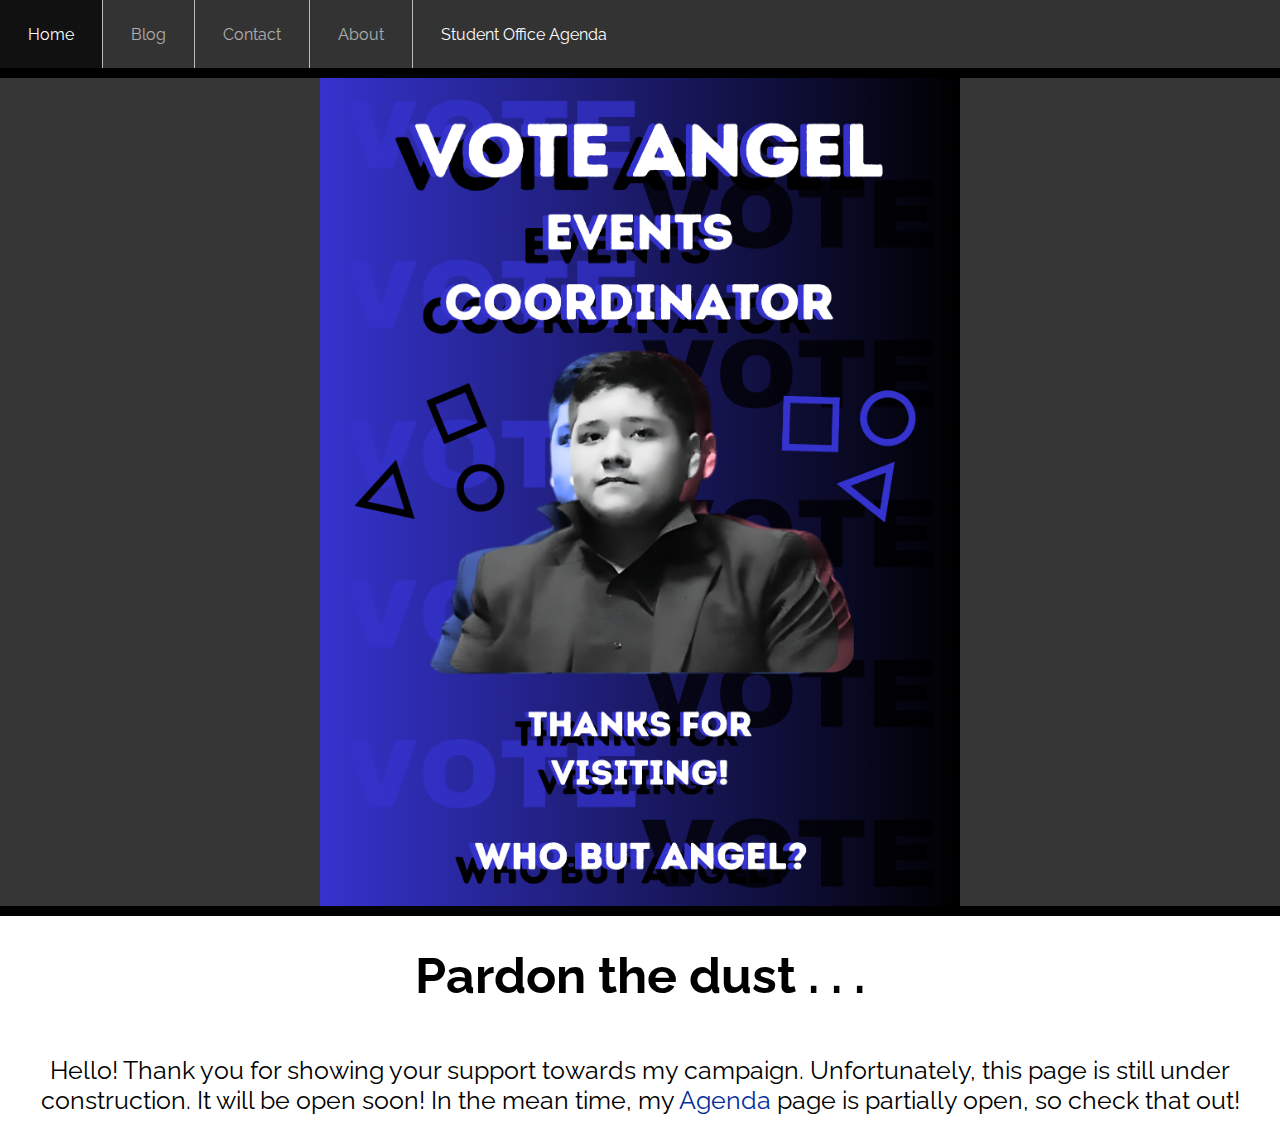
<file: index.html>
<!DOCTYPE html>
<html>
    <head>
        <title> The Sector - Home</title>
        <link rel="stylesheet" href="settings.css">
        <link rel="preconnect" href="https://fonts.googleapis.com">
<link rel="preconnect" href="https://fonts.gstatic.com" crossorigin>
<link href="https://fonts.googleapis.com/css2?family=Montserrat&family=Raleway:ital,wght@0,100..900;1,100..900&display=swap" rel="stylesheet">
    </head>
    <body>
        <ul class="topMenu">
            <li><a href="index.html" class="active">Home</a></li>
            <li><a href="#" class="disabled">Blog</a></li>
            <li><a href="#" class="disabled">Contact</a></li>
            <li><a href="#" class="disabled">About</a></li>
            <li><a href="agenda.html">Student Office Agenda</a></li>
            <!-- Erase # once finished
            <li><a href="blog.html" >Blog</a></li>
            <li><a href="contact.html">Contact</a></li>
            <li><a href="about.html">About</a></li>
            <li><a href="agenda.html">Student Office Agenda</a></li> 
            -->
        </ul>
        
        <div id="blackover">
        <img src="websiteposter.png" id="votecardstyles">
        </div>

        <h1 class="titleCard" id="big">Pardon the dust . . .</h1>
        <p id="blurbs">Hello! Thank you for showing your support towards my campaign. Unfortunately, this page is still under construction. It will be open soon! In the mean time, my <a href="agenda.html" class="intext">Agenda</a> page is partially open, so check that out!</p>
        
    </body>
</html>
</file>
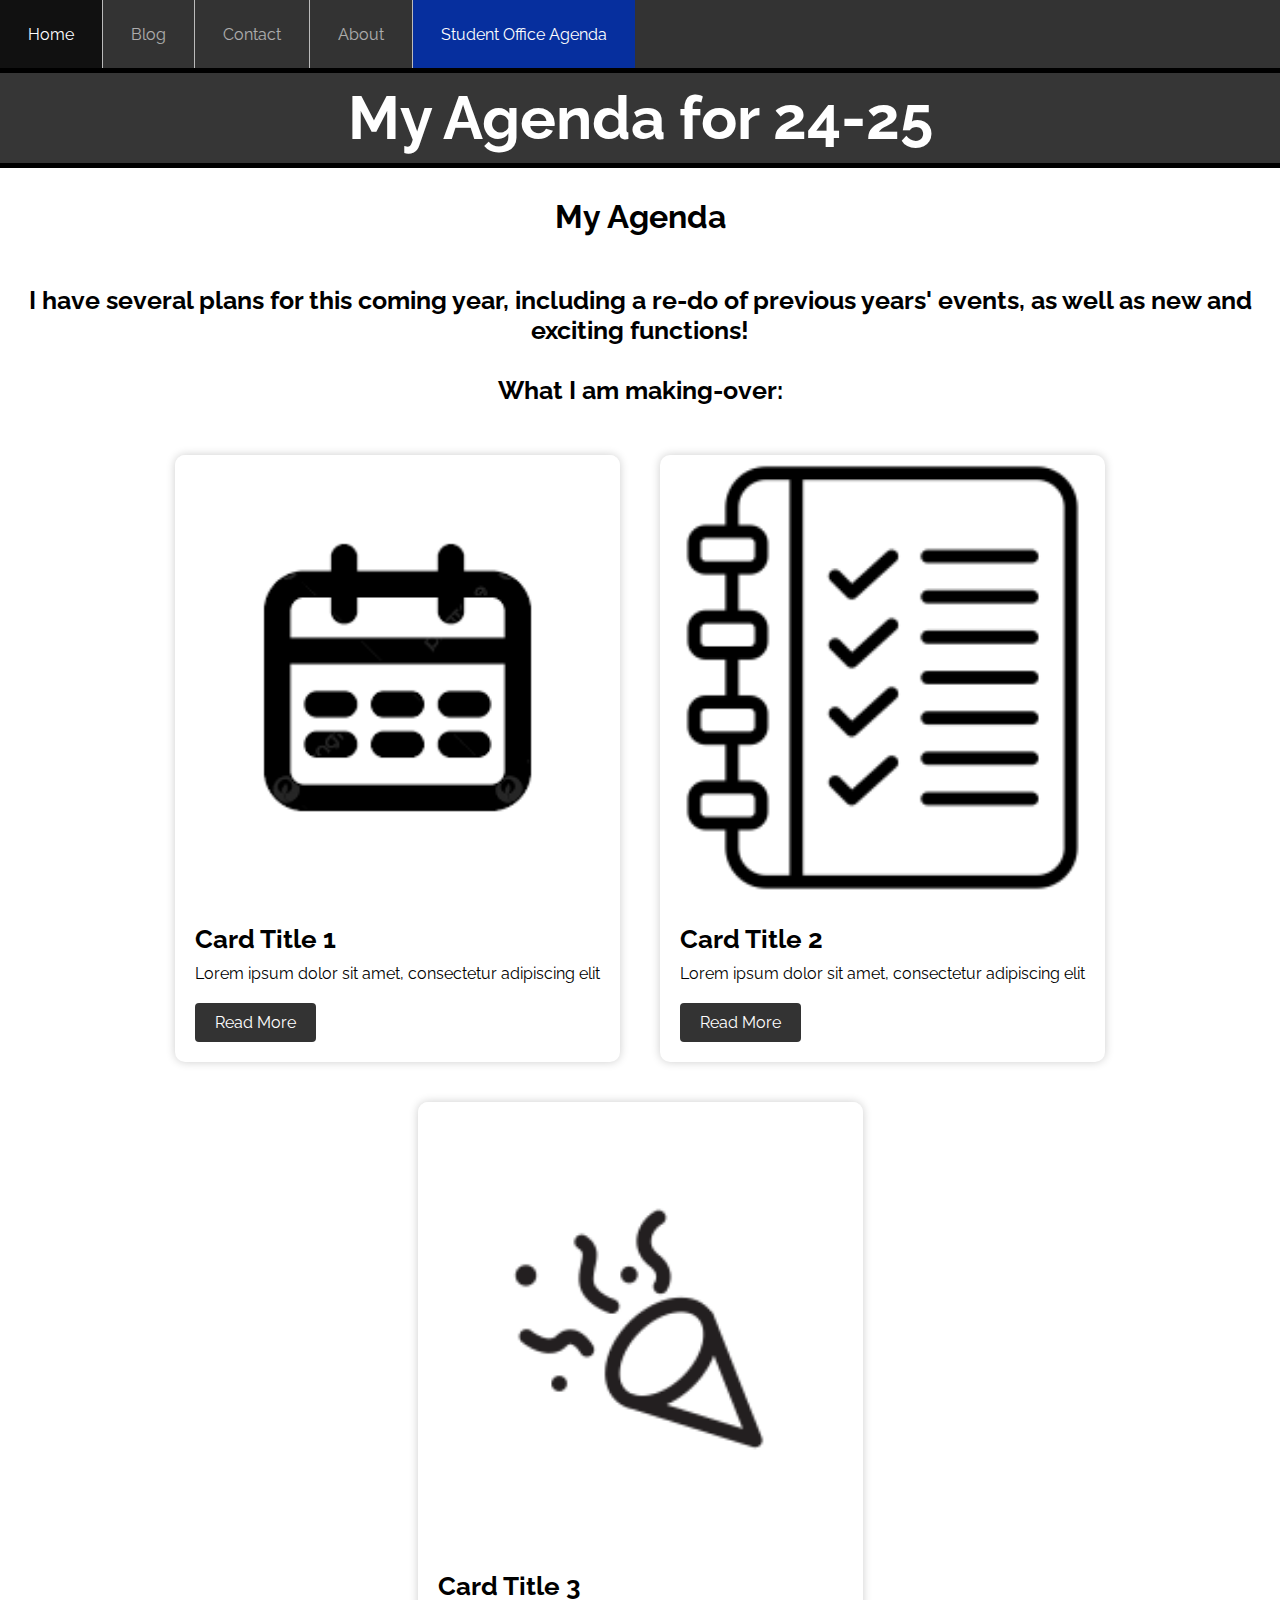
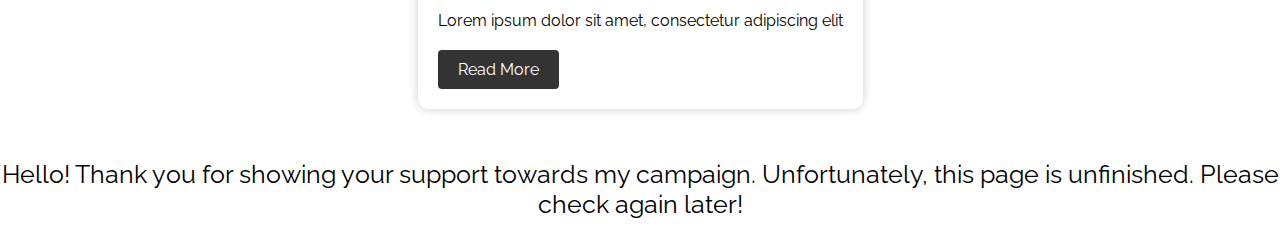
<file: agenda.html>
<!DOCTYPE html>
<html>
    <head>
        <title> Who But Angel? - Agenda</title>
        <link rel="stylesheet" type="text/css" href="settings.css">
        <link rel="preconnect" href="https://fonts.googleapis.com">
        <link rel="preconnect" href="https://fonts.gstatic.com" crossorigin>
        <link href="https://fonts.googleapis.com/css2?family=Montserrat&family=Raleway:ital,wght@0,100..900;1,100..900&display=swap" rel="stylesheet">
        <meta charset="utf-8">
        <meta name="viewport" content="width=device-width, initial-scale=1.0">
        
    </head>
    <body>
        <ul class="topMenu">
            <li><a href="index.html">Home</a></li>
            <li><a href="#" class="disabled">Blog</a></li>
            <li><a href="#" class="disabled">Contact</a></li>
            <li><a href="#" class="disabled">About</a></li>
            <li><a href="agenda.html" class="active">Student Office Agenda</a></li>
            <!-- Erase # once finished
            <li><a href="blog.html" >Blog</a></li>
            <li><a href="contact.html">Contact</a></li>
            <li><a href="about.html">About</a></li>
            <li><a href="agenda.html">Student Office Agenda</a></li> 
            -->
        </ul>
        <div id="agendacards">
        <p class="topCard"><strong>My Agenda for 24-25</strong></p>
        </div>
        <div>
            <h1 class="titleCard">My Agenda</h1>
            <p id="blurbs"><strong>I have several plans for this coming year, including a re-do of previous years' events, as well as new and exciting functions!  </strong></p>
            <p id="blurbs"><strong>What I am making-over:  </strong></p>
        </div>
        
        <div class="container">
            <div class="card">
                <div class="card-image">
                <img src="agendaIcon.png">
                </div>
                <div class="content">
                <h3>Card Title 1</h3>
                <p>Lorem ipsum dolor sit amet, consectetur adipiscing elit</p>
                <a href="" class="button" class="cardcontent">Read More</a>
                </div>
                
                
                <div class="modal">
                    <div class="modal-content">
                    <span class="close">&times;</span>
                    <p>Some text in the Modal..</p>    
                    </div>        
                </div>
                
                
                
            </div>
                
            <div class="card">
                <div class="card-image">
                <img src="journalIcon.png">
                </div>
                <div class="content">
                <h3>Card Title 2</h3>
                <p>Lorem ipsum dolor sit amet, consectetur adipiscing elit</p>
                <a href="" class="button" class="cardcontent">Read More</a>
                </div>
            </div>
            <div class="card">
                <div class="card-image">
                <img src="eventIcon.png">
                </div>
                <div class="content">
                <h3>Card Title 3</h3>
                <p>Lorem ipsum dolor sit amet, consectetur adipiscing elit</p>
                <a href="" class="button" class="cardcontent">Read More</a>
                </div>
            </div>
        </div>
        
        
        
        
        
        
        
        
        <space><p id="blurbs">Hello! Thank you for showing your support towards my campaign. Unfortunately, this page is unfinished. Please check again later!</p></space>
        
        
    </body>
</html>
</file>
<file: settings.css>
ul { /* UL */
    list-style-type: none;
    margin: 0;
    padding: 0;
    overflow: hidden;
    background-color: #333;
    position: -webkit-sticky; /* Safari */
    position: sticky;
    top: 0;
    width: 100%;
  }
li { /* LI */
    float: left;
    border-right: 1px solid #bbb;
  }
li a { /* A */
    display: block;
    color: white;
    text-align: center;
    padding: 24.5px 28px;
    text-decoration: none;
    font-family: "Raleway", sans-serif;
    font-optical-sizing: auto;
    font-style: normal;
    transition: 0.2s;
  }
li a:hover {
    background-color: #111;
  }
  .active {
    background-color: #062f9e;
  }
  li:last-child {
    border-right: none;
  }
body {
   margin: 0;
    /*background-image: linear-gradient(to bottom right, #000000, #3533CD);*/
    
}

.titleCard {
    display: block;
    text-align: center;
    margin: 10px;
    padding: 20px;
    margin-left: auto;
    margin-right: auto;
    font-family: "Raleway", sans-serif;
    font-optical-sizing: auto;
    font-style: normal;
}



.topCard {
    display: block;
    text-align: center;
    margin: 0;
    margin-left: auto;
    margin-right: auto;
    padding-bottom: 10px;
    padding-top: 10px;
    width: 50%;
    color: white;
    font-family: "Raleway", sans-serif;
    font-size: 60px;
    font-style: normal;
}

.topImg {
    display: block;
    margin-left: auto;
    margin-right: auto;
}


#blackover {
    background-color: #363636;
    border-bottom: 10px solid black;
    border-top: 10px solid black;

}

#votecardstyles {
    display: block;
    margin: auto;
    width: 50%;
    height: auto;
    object-fit: fill;
}

#big {
    font-size: 50px
}

#blurbs {
    display: block;
    text-align: center;
    margin: 30px;
    margin-left: auto;
    margin-right: auto;
    font-family: "Raleway", sans-serif;
    font-optical-sizing: auto;
    font-style: normal;
    font-size: 25px
}

.disabled {
   opacity: 0.6;
  cursor: not-allowed; 
}

.icons {
    display: block;
    margin: 50px;
    width: 100px;
    height: 100px;
    object-fit: contain;
    float: left;
}

#agendacards {
    background-color: #363636;
    border-bottom: 5px solid black;
    border-top: 5px solid black;
}

.listblurbs {
    text-align: justify;
}

#listedblurbs {
    display: block;
    text-align: justify;
    margin: 30px;
    margin-left: auto;
    margin-right: auto;
    font-family: "Raleway", sans-serif;
    font-optical-sizing: auto;
    font-style: normal;
    font-size: 25px
}

.intext {
    color: #062f9e;
    text-align: center;
    text-decoration: none;
    font-family: "Raleway", sans-serif;
    font-optical-sizing: auto;
    font-style: normal;
    transition: 0.2s;
}

.intext a:hover {
   color: gray;
    text-align: center;
    text-decoration: none;
    font-family: "Raleway", sans-serif;
    font-optical-sizing: auto;
    font-style: normal;
    transition: 0.2s; 
}


*{
    margin: 0px;
    padding: 0px;
    box-sizing: border-box;
    font-family: "Raleway", sans-serif;
}


/* From here forward is for mobile screens*/







@media (max-width: 1000px) {
    ul { /* UL */
    list-style-type: none;
    margin: 0;
    padding: 0;
    overflow: hidden;
    background-color: #333;
    position: -webkit-sticky; /* Safari */
    position: sticky;
    top: 0;
    
  }
li { /* LI */
    width: 100%;
    border-right: 1px solid #bbb;
  }
li a { /* A */
    display: block;
    color: white;
    text-align: center;
    padding: 24.5px 28px;
    text-decoration: none;
    font-family: "Raleway", sans-serif;
    font-optical-sizing: auto;
    font-style: normal;
    transition: 0.2s;
  }
li a:hover {
    background-color: #111;
  }
  .active {
    background-color: #062f9e;
  }
  li:last-child {
    border-right: none;
  }
body {
   margin: 0;
}

.titleCard {
    display: block;
    margin: 10px;
    font-family: "Raleway", sans-serif;
    font-optical-sizing: auto;
    font-style: normal;
}


.topCard {
    display: block;
    text-align: center;
    margin: 0;
    margin-left: auto;
    margin-right: auto;
    padding-bottom: 10px;
    padding-top: 10px;
    width: 50%;
    color: white;
    font-family: "Raleway", sans-serif;
    font-size: 60px;
    font-style: normal;
}

.topImg {
    display: block;
    margin-left: auto;
    margin-right: auto;
}


#blackover {
    background-color: #363636;
}

#votecardstyles {
    display: block;
    margin: auto;
    width: 100%;
    height: auto;
    object-fit: fill;
}   
    #big {
    font-size: 50px
}

#blurbs {
    display: block;
    text-align: center;
    margin: 30px;
    margin-left: auto;
    margin-right: auto;
    font-family: "Raleway", sans-serif;
    font-optical-sizing: auto;
    font-style: normal;
    font-size: 25px
}

.disabled {
   opacity: 0.6;
  cursor: not-allowed; 
}

.icons {
    display: block;
    margin: 50px;
    width: 200px;
    height: 200px;
    object-fit: contain;
    float: left;
}

#agendacards {
    background-color: #363636;
    border-bottom: 5px solid black;
    border-top: 5px solid black;
}

.listblurbs {
    text-align: justify;
}

#listedblurbs {
    display: block;
    text-align: justify;
    margin: 30px;
    margin-left: auto;
    margin-right: auto;
    font-family: "Raleway", sans-serif;
    font-optical-sizing: auto;
    font-style: normal;
    font-size: 25px
}

.intext {
    color: #062f9e;
    text-align: center;
    text-decoration: none;
    font-family: "Raleway", sans-serif;
    font-optical-sizing: auto;
    font-style: normal;
    transition: 0.2s;
}

.intext a:hover {
   color: gray;
    text-align: center;
    text-decoration: none;
    font-family: "Raleway", sans-serif;
    font-optical-sizing: auto;
    font-style: normal;
    transition: 0.2s; 
}
}
    






.Makeover {
    max-width; 1000px;
    max-height: 500px;
    display: block;
    margin: auto;
}



.container {
    display: flex;
    flex-wrap: wrap;
    justify-content: center;
    align-items: center;
    
}

.card {
    width; 325px;
    margin: 20px;
    border-radius: 10px;
    box-shadow: 0 0 10px rgba(0, 0, 0, 0.2);
    overflow: hidden;
    transition: transform 0.4s ease;
}



.card-image {
    width: 100%;
}

.card-image img{
    width:100%;
    height:auto;
}

.content {
    padding: 20px;
}

.content h3{
    font-size: 26px;
    margin-bottom: 10px;
}

.content p{
    font-size: 16px;
    margin-bottom: 20px;
    color #666;
}

.content .button{
    display: inline-block;
    padding: 10px 20px;
    background-color: #333;
    color: #fff;
    text-decoration: none;
    border-radius: 4px;
    transition: .3s ease;
}

.content .button:hover{
    background-color: #062f9e;
}



.modal {
    display: none;
    position: fixed;
    z-index: 1;
    left: 0;
    top: 0;
    width: 100%;
    height: 100%;
    overflow: auto;
    background-color: rgb(0,0,0);
    background: rgba(0,0,0,0.4);
}

.modal-content {
    background-color: #062f9e;
}
</file>
